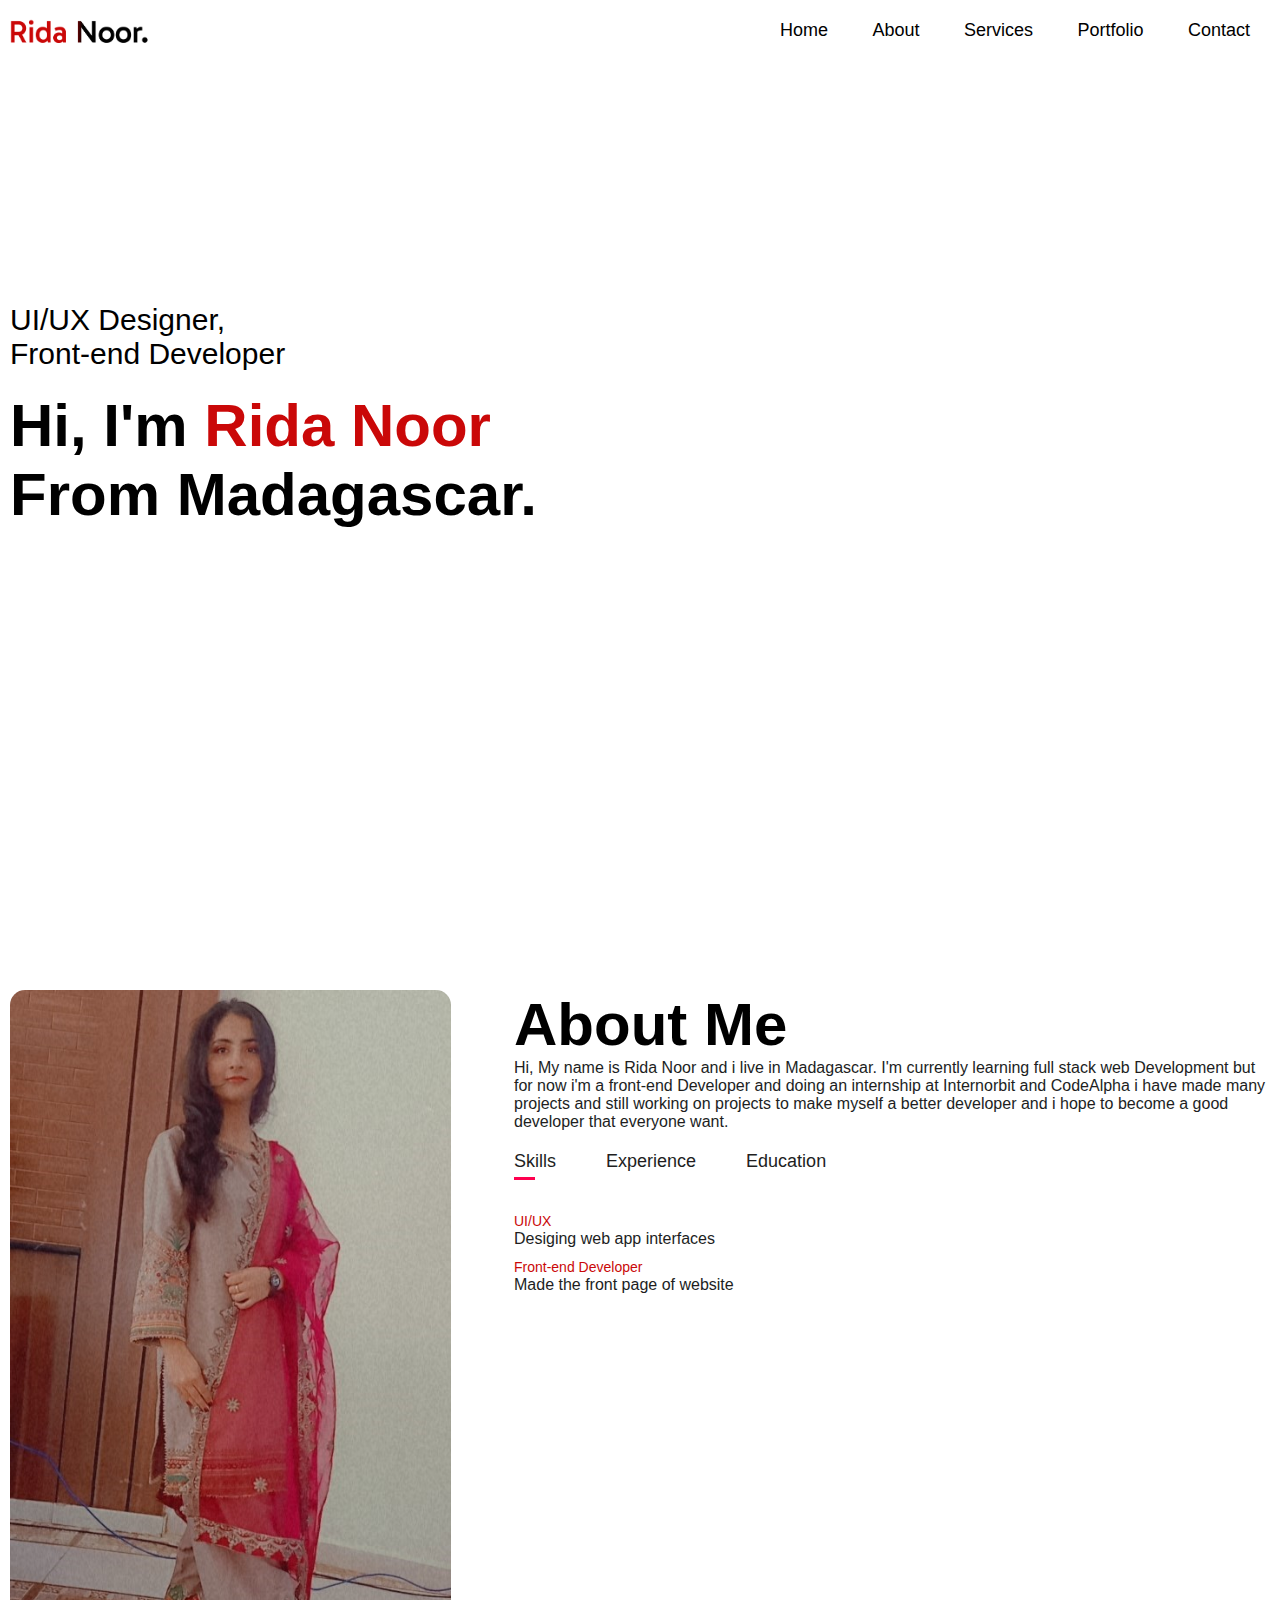
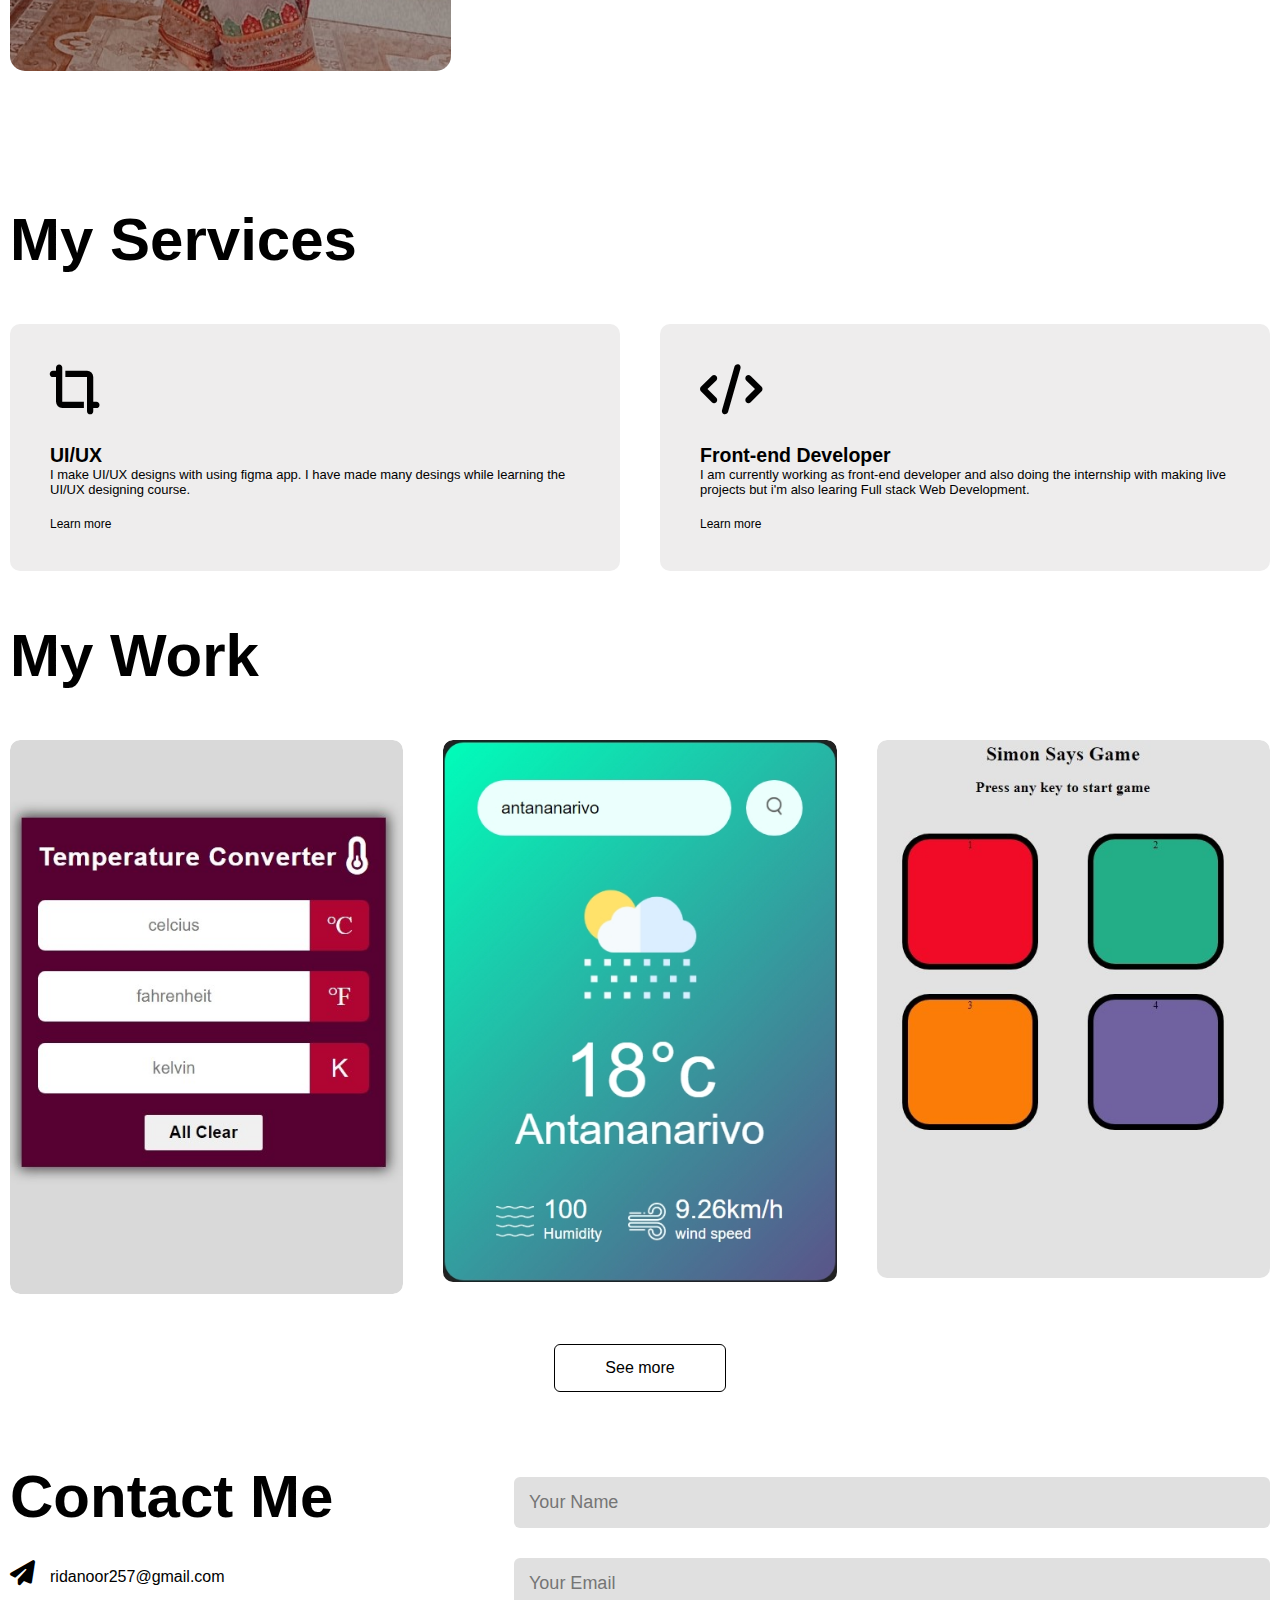
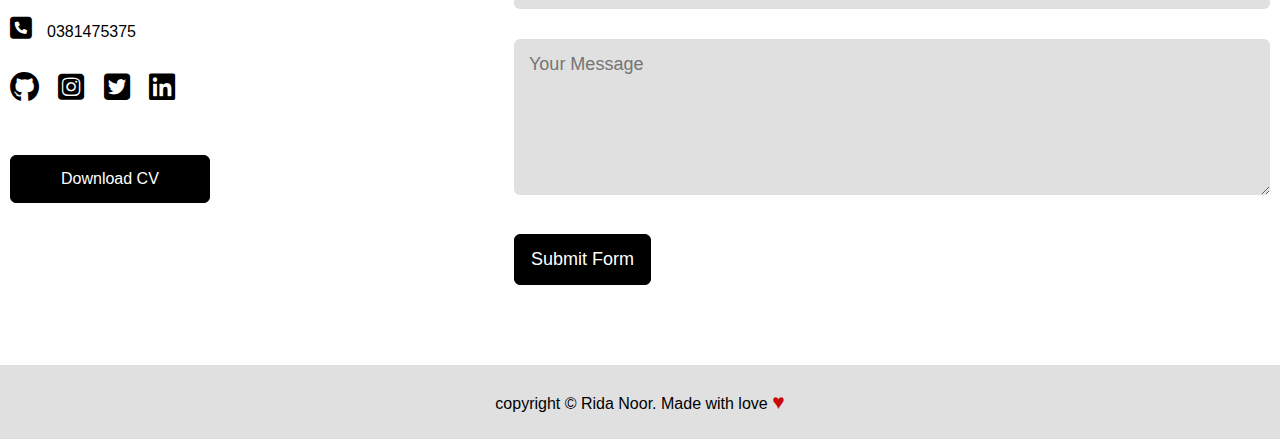
<file: index.html>
<!DOCTYPE html>
<html lang="en">

<head>
    <meta charset="UTF-8">
    <meta name="viewport" content="width=device-width, initial-scale=1.0">
    <title>My Portfolio</title>
    <link rel="stylesheet" href="style.css">
    <link rel="stylesheet" href="https://cdnjs.cloudflare.com/ajax/libs/font-awesome/6.7.2/css/all.min.css"
    integrity="sha512-Evv84Mr4kqVGRNSgIGL/F/aIDqQb7xQ2vcrdIwxfjThSH8CSR7PBEakCr51Ck+w+/U6swU2Im1vVX0SVk9ABhg=="
    crossorigin="anonymous" referrerpolicy="no-referrer" />
</head>

<body>
    <div id="header">
        <div class="container">
            <nav>
                <img src="images/logo.png" class="logo">
                <ul id="sidemenu">
                    <i class="fa-solid fa-xmark" onclick="closemenu()"></i>
                    <li><a href="#header">Home</a></li>
                    <li><a href="#about">About</a></li>
                    <li><a href="#services">Services</a></li>
                    <li><a href="#portfolio">Portfolio</a></li>
                    <li><a href="#contact">Contact</a></li>
                </ul>
                <i class="fa-solid fa-bars" onclick="openmenu()"></i>
            </nav>
            <div class="header-text">
                <p>UI/UX Designer,<br> Front-end Developer</p>
                <h1>Hi, I'm <span>Rida Noor </span><br> From Madagascar.</h1>
            </div>
        </div>
    </div>
    <!--------------About------------>
    <div id="about">
        <div class="container">
            <div class="row">
                <div class="about-col-1">
                    <img src="images/user.jpg">
                </div>
                <div class="about-col-2">
                    <h1 class="sub-title">About Me</h1>
                    <p>Hi, My name is Rida Noor and i live in Madagascar. I'm currently learning full stack web Development but for now i'm a 
                        front-end Developer and doing an internship at Internorbit and CodeAlpha i have made many projects and still
                        working on projects to make myself a better developer and i hope to become a good developer that everyone want.
                    </p>
                <div class="tab-titles">
                    <p class="tab-links active-link" onclick="opentab('Skills')">Skills</p>
                    <p class="tab-links" onclick="opentab('Experience')">Experience</p>
                    <p class="tab-links" onclick="opentab('Education')">Education</p>
                  </div>
                  <div class="tab-contents active-tab" id="Skills">
                    <ul>
                        <li><span>UI/UX</span><br>Desiging web app interfaces</li>
                        <li><span>Front-end Developer</span><br>Made the front page of website</li>
                    </ul>
                  </div>
                  <div class="tab-contents" id="Experience">
                    <ul>
                        <li><span>2024- current</span><br>Internship at Internorbit</li>
                        <li><span>2024- current </span><br>Internship at CodeAlpha</li>
                    </ul>
                  </div> 
                  <div class="tab-contents" id="Education">
                    <ul>
                        <li><span>2024-current</span><br>Full Stack Web Development</li>
                        <li><span>2024</span><br>UI/UX Designing course</li>
                        <li><span>2021-2023</span><br>Intermediate From College<br></li>
                        <li><span>2021-2019</span><br>Matriculation From School</li>
                    </ul>
                  </div>
                       
                </div>
            </div>
        </div>
    </div>

    <!-------------------services--------------------->
<div id="services">
    <div class="container">
        <h1 class="sub-title">My Services</h1>
        <div class="services-list">
            <div>
                <i class="fa-solid fa-crop-simple"></i>
                <h2>UI/UX</h2>
                <p>I make UI/UX designs with using figma app. I have made many desings while 
                    learning the UI/UX designing course.
                </p>
                <a href="#">Learn more</a>
            </div>
            <div>
            <i class="fa-solid fa-code"></i>
                <h2>Front-end Developer</h2>
                <p>I am currently working as front-end developer and also doing the 
                    internship with making live projects but i'm also learing <span> Full stack Web Development.</span>
                </p>
                <a href="#">Learn more</a>
            </div>
        </div>
    </div>
</div>
<!------------------Portfolio------------------->
<div id="portfolio">
    <div class="container">
        <h1 class="sub-title">My Work</h1>
        <div class="work-list">
        <div class="work">
            <img src="/images/work-1.JPEG">
            <div class="layer">
                <h3>Temperature Converter</h3>
                <p>This is a Temperature converter i work on this project and to make this project i simply use 
                    HTML, CSS and JavaScript. In this temperature converter you can convert Celsius to Fahrenheit to Kelvin.
                </p>
                <a href="#"><i class="fa-solid fa-arrow-up-right-from-square"></i></a>
            </div>
        </div>
        <div class="work" class="img-2">
            <img src="/images/work-2.JPEG">
            <div class="layer">
                <h3>Weather App</h3>
                <p>On Weather App you can search for any city weather just by putting a name on the search bar and you will 
                    gonna find the weather of any city around the world.I made this by using HTML, CSS and JavaScript.
                </p>
                <a href="#"><i class="fa-solid fa-arrow-up-right-from-square"></i></a>
            </div>

        </div>
        <div class="work">
            <img src="/images/work-3.JPEG">
            <div class="layer">
                <h3>Simon Says Game</h3>
                <p>I made this while i was learning about the JavaScript and it is a quite fun game to play 
                    and you have to memorized the color theory for ths game. I made this by using HTML, CSS and JavaScript.
                </p>
                <a href="#"><i class="fa-solid fa-arrow-up-right-from-square"></i></a>
            </div>
        </div>
        </div>
        <a href="#" class="btn">See more</a>
    </div>
</div>

<!----------------Contact------------------------>

  <div id="contact">
    <div class="container">
        <div class="row">
            <div class="contact-left">
                <h1 class="sub-title">Contact Me</h1>
                <p><i class="fa-solid fa-paper-plane"></i>ridanoor257@gmail.com</p>
                <p><i class="fa-solid fa-square-phone"></i>0381475375</p>
                <div class="social-icons">
                    <a href="https://github.com/RidaNoor2"><i class="fa-brands fa-github"></i></a>
                    <a href="#"><i class="fa-brands fa-square-instagram"></i></a>
                    <a href="#"><i class="fa-brands fa-square-twitter"></i></a>
                    <a href="https://www.linkedin.com/in/rida-noor-26b1b931a"><i class="fa-brands fa-linkedin"></i></a>
                </div>
                <a href="images/My CV.pdf" download class="btn btn2">Download CV</a>
            </div>
            <div class="contact-right">
                <form method="POST" id="form">
                
                    <input type="hidden" name="access_key" value="ad9d3d59-4c89-4836-8b98-9528c61adc3f">
                
                    <input type="text" name="name" placeholder="Your Name" required>
                    <input type="email" name="email" placeholder="Your Email" required>
                    <textarea name="message" rows="6" placeholder="Your Message" required></textarea>
                    <input type="checkbox" name="botcheck" class="hidden" style="display: none;">
                
                    <button type="submit" class="btn btn2">Submit Form</button>
                
                    <div id="result"></div>
                
                </form>        
            </div>

        </div>
    </div>
    <div class="copyright">
        <p>copyright © Rida Noor. Made with love <span> &#9829;</span></p>
    </div>
  </div>

</body>
<script src="app.js"></script>
</html>
</file>
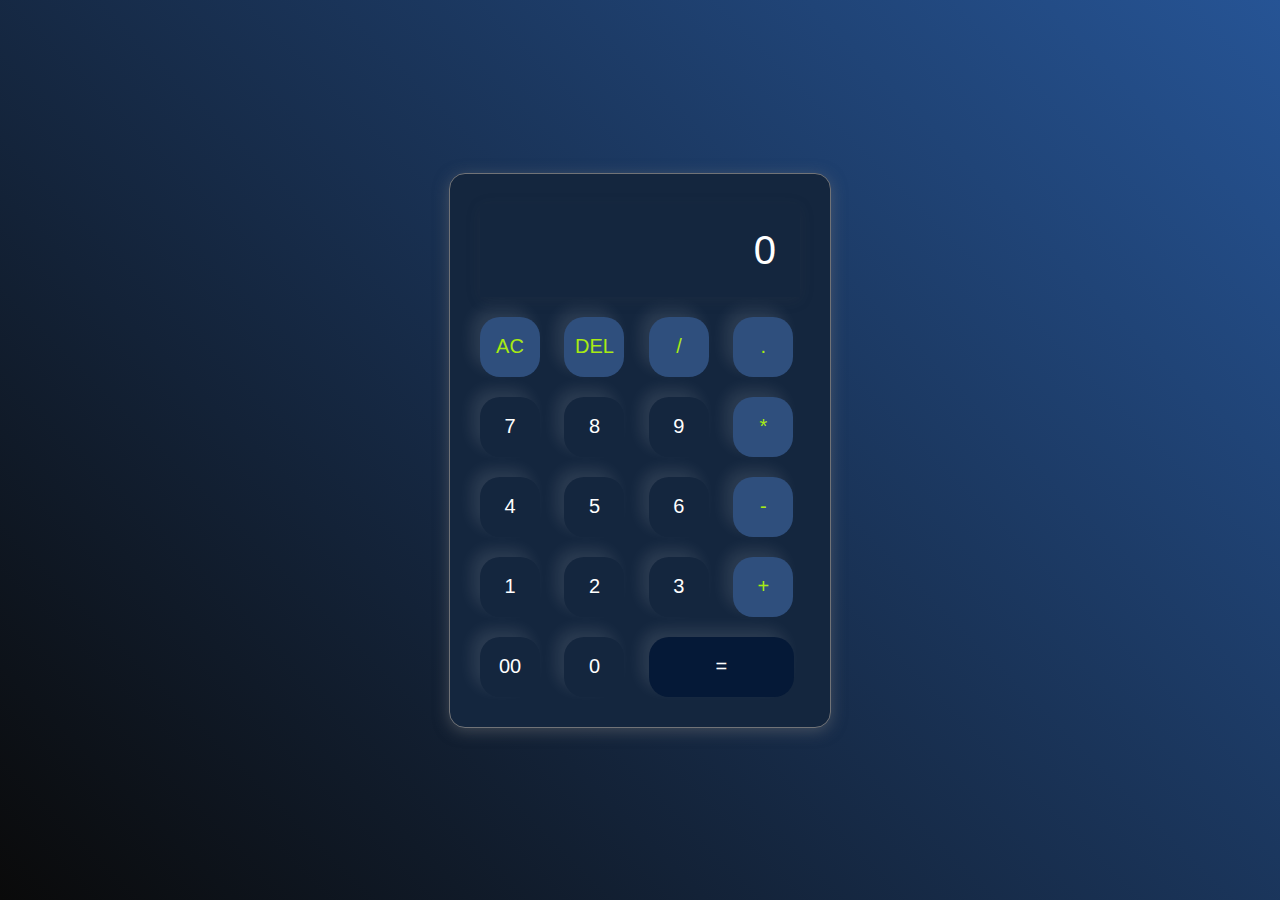
<file: task-3/index.html>
<!DOCTYPE html>
<html lang="en">
<head>
    <meta charset="UTF-8">
    <meta name="viewport" content="width=device-width, initial-scale=1.0">
    <title>Calculator</title>
    <link rel="stylesheet" href="style.css">
</head>
<body>
    <div class="calculator">
      <input type="text" placeholder="0" id="inputBox">
         <div>
            <button class="operator">AC</button>
            <button class="operator">DEL</button>
            <button class="operator">/</button>
            <button class="operator">.</button>
         </div>
        <div>
            <button>7</button>
            <button>8</button>
            <button>9</button>
            <button class="operator">*</button>
        
        </div><div>
            <button>4</button>
            <button>5</button>
            <button>6</button>
            <button class="operator">-</button>
        
        </div>
        <div>
            <button>1</button>
            <button>2</button>
            <button>3</button>
            <button class="operator">+</button>
        
        </div>
        <div>
            <button>00</button>
            <button>0</button>
            <button class="equalBtn">=</button>
        </div>
    </div>
    
</body>
<script src="app.js"></script>
</html>
</file>
<file: style.css>
* {
    margin: 0;
    padding: 0;
    font-family: 'Poppins', sans-serif;
    box-sizing: border-box;
}

html{
    scroll-behavior: smooth;
}

body {
    background: #fff;
    color: #000;
}

#header {
    width: 100%;
    height: 100vh;
    background-size: cover;
    background-position: center;
}

.container {
    padding: 10px 10px;
}

nav {
    display: flex;
    align-items: center;
    justify-content: space-between;
    flex-wrap: wrap;
}

.logo {
     width: 140px;
 }

nav ul li {
    display: inline-block;
    list-style: none;
    margin: 10px 20px;
}

nav ul li a {
    color: #000000;
    text-decoration: none;
    font-size: 18px;
    position: relative;
}

nav ul li a {
    position: relative;
    /* Required for the: :after pseudo-element */
}

nav ul li a::after {
    content: ' ';
    width: 0;
    /* Initially hidden */
    height: 3px;
    background: #ca0808;
    position: absolute;
    left: 0;
    bottom: -6px;
    transition: width 0.3s ease;
    /* Smooth transition */
}

nav ul li a:hover::after {
    width: 100%;
    /* Show on hover */
}


.header-text {
    margin-top: 20%;
    font-size: 30px;
}

.header-text h1 {
    font-size: 60px;
    margin-top: 20px;
}

.header-text h1 span {
    color: #ca0808;
}

/*----------- About -------------*/

#about {
    padding: 80px 0;
    color: #211e1e;
}

.row {
    display: flex;
    justify-content: space-between;
    flex-wrap: wrap;
}

.about-col-1 {
    flex-basis: 35%;
}

.about-col-1 img {
    width: 100%;
    border-radius: 15px;
}

.about-col-2 {
    flex-basis: 60%;
}

.sub-title {
    font-size: 60px;
    font-weight: 600;
    color: #000;
}

.tab-titles {
    display: flex;
    margin: 20px 0 40px;
}
 .tab-links {
    margin-right: 50px;
    font-size: 18px;
    font-weight: 500;
    cursor: pointer;
    position: relative;
}

.tab-links::after {
    content: '';
    width: 0;
    height: 3px;
    background: #ff004f;
    position: absolute;
    left: 0;
    bottom: -8px;
    transition: 0.5s;
}

.tab-links.active-link::after {
    width: 50%;
}

.tab-contents ul li {
    list-style: none;
    margin: 10px 0;
}

.tab-contents ul li span {
    color: #ca0808;
    font-size: 14px;
}

.tab-contents {
    display: none;
}

.tab-contents.active-tab {
    display: block;
}

/* ---------------services----------------- */

#services {
    padding: 30px 0;
}

.services-list {
    display: grid;
    grid-template-columns: repeat(auto-fit, minmax(50px, 1fr));
    grid-gap: 40px;
    margin-top: 50px;
}

.services-list div {
    background-color: #eeeded;
    padding: 40px;
    font-size: 13px;
    font-weight: 300;
    border-radius: 10px;
    transition: background 0.5s, transform 0.5s;
 }

.services-list div i {
    font-size: 50px;
    margin-bottom: 30px;
 }

.services-list div i h2 {
    font-size: 30px;
    font-weight: 500;
    margin-bottom: 15px;
}

.services-list div a {
    text-decoration: none;
    color: #000;
    font-size: 12px;
    margin-top: 20px;
    display: inline-block;
}


.services-list div:hover {
    background: #ff0044;
    transform: translateY(-10px);
}

/*-----------------Portfolio---------------------*/

#porfolio {
    padding: 50px 0;
}

.work-list {
    display: grid;
    grid-template-columns: repeat(auto-fit, minmax(50px, 1fr));
    grid-gap: 40px;
    margin-top: 50px;
}

.work {
    border-radius: 10px;
    position: relative;
    overflow: hidden;
}

.work img {
    width: 100%;
    border-radius: 10px;
    display: block;
    transition: transform 1.2s;
}


.layer {
    width: 100%;
    height: 0;
    background: linear-gradient(rgba(255, 255, 255, 0.7), #c50000);
    border-radius: 10px;
    position: absolute;
    left: 0;
    bottom: 0;
    overflow: hidden;
    display: flex;
    align-items: center;
    justify-content: center;
    flex-direction: column;
    padding: 0 40px;
    text-align: center;
    font-size: 14px;
    font-weight: 500;
    transition: height 0.5s;
}

.layer h3 {
    font-weight: 500;
    margin-bottom: 20px;
    font-weight: 550;
}

.layer a {
    margin-top: 20px;
    color: #fe0000;
    text-decoration: none;
    font-size: 18px;
    line-height: 60px;
    background-color: #000000;
    width: 60px;
    height: 60px;
    border-radius: 50px;
    text-align: center;
}

.work:hover img {
    transform: scale(1.1);
}

.work:hover .layer {
    height: 100%;
}

.btn {
    display: block;
    margin: 50px auto;
    width: fit-content;
    border: 1px solid #000000;
    padding: 14px 50px;
    border-radius: 6px;
    text-decoration: none;
    color: #000;
}

.btn:hover {
    background: #000000;
    color: #fff;
    transition: background 0.5s;
}

/*------------------Contact---------------------*/
.contact-left {
    flex-basis: 35%;
}

.contact-right {
    flex-basis: 60%;
}

.contact-left p {
    margin-top: 30px;
}

.contact-left p i {
    color: #000000;
    margin-right: 15px;
    font-size: 25px;
}

.social-icons {
    margin-top: 30px;
}

.social-icons a {
    text-decoration: none;
    font-size: 30px;
    margin-right: 15px;
    color: #000;
    display: inline-block;
    transition: transform 0.5s;
}

.social-icons a:hover {
    transform: scale(1.1)
}


.btn.btn2 {
    display: inline-block;
    background: #000;
    color: #fff;
}

.contact-right form {
    width: 100%;
}

form input, form textarea {
    width: 100%;
    border: 0;
    outline: none;
    background: #e0e0e0;
    padding: 15px;
    margin: 15px 0;
    color: #000000;
    font-size: 18px;
    border-radius: 6px;
}

form .btn2 {
    padding: 14px 16px;
    font-size: 18px;
    margin-top: 20px;
    cursor: pointer;
}

.copyright {
    width: 100%;
    text-align: center;
    padding: 25px;
    background: #e0e0e0;
    font-weight: 300;
    margin-top: 20px;
}

.copyright span {
    color: #ca0808;
    font-size: 21px;
}


/*--------------css for small screen------------------*/
nav .fa-solid{
    display: none;
}


@media only screen and (max-width: 600px) {
    .header-text {
        margin-top: 100%;
        font-size: 16px;
    }

    .header-text h1 {
        font-size: 30px;
    }

    nav .fa-solid {
        display: block;
        font-size: 25px;
    }

    nav ul {
        background: #cc0000;
        position: fixed;
        top: 0;
        right: -200px;
        width: 200px;
        height: 100vh;
        padding-top: 50px;
        z-index: 2;
        transition: right 0.5s;
    }

    nav ul li {
        display: block;
        margin: 25px;
    }

    nav ul .fa-solid {
        position: absolute;
        top: 25px;
        left: 25px;
        cursor: pointer;
    }

    .sub-title {
        font-size: 40px;
    }

    .about-col-1, .about-col-2 {
        flex-basis: 100%;
    }

    .about-col-1 {
        margin-bottom: 30px;
    }

    .about-col-2 {
        font-size: 14px;
    }

    .tab-links {
        font-size: 16px;
        margin-right: 20px;
    }

    .contact-left, .contact-right {
        flex-basis: 100%;
    }

    .copyright {
        font-size: 14px;
    }
}

#msg{
    color: #61b752;
    margin-top: -40px;
    display: block;
}
</file>
<file: task-3/style.css>
*{
    margin: 0;
    padding: 0;
    box-sizing: border-box;
    font-family: 'Poppins', sans-serif;
}

body{
    width: 100%;
    height: 100vh;
    display: flex;
    justify-content: center;
    align-items: center;
    background: linear-gradient(45deg, #0a0a0a,
    #265495);
}

.calculator{
    border: 1px solid #717377;
    padding: 20px;
    border-radius: 16px;
    background: #14263e;
    box-shadow: 0px 3px 15px rgba(113, 115, 119, 0.5);
}
input{
    width: 320px;
    border: none;
    padding: 24px;
    margin: 10px;
    background: transparent;
    box-shadow: 0px 3px 15px rgba(84, 84, 84, 0.1);
    font-size: 40px;
    text-align: right;
    cursor: pointer;
    color: #ffffff;
}

input::placeholder{
    color: #ffffff;
}

button{
    border: none;
    width: 60px;
    height: 60px;
    margin: 10px;
    border-radius: 20px;
    background: transparent;
    color: #ffffff;
    font-size: 20px;
    box-shadow: -8px -8px 15px  rgba(255, 255, 255, 0.1);
}

.equalBtn{
    background-color: #051937;
    width: 145px;
}

.operator{
    color: #A8EB12;
    background-color: #2f4f7d;
}
</file>
